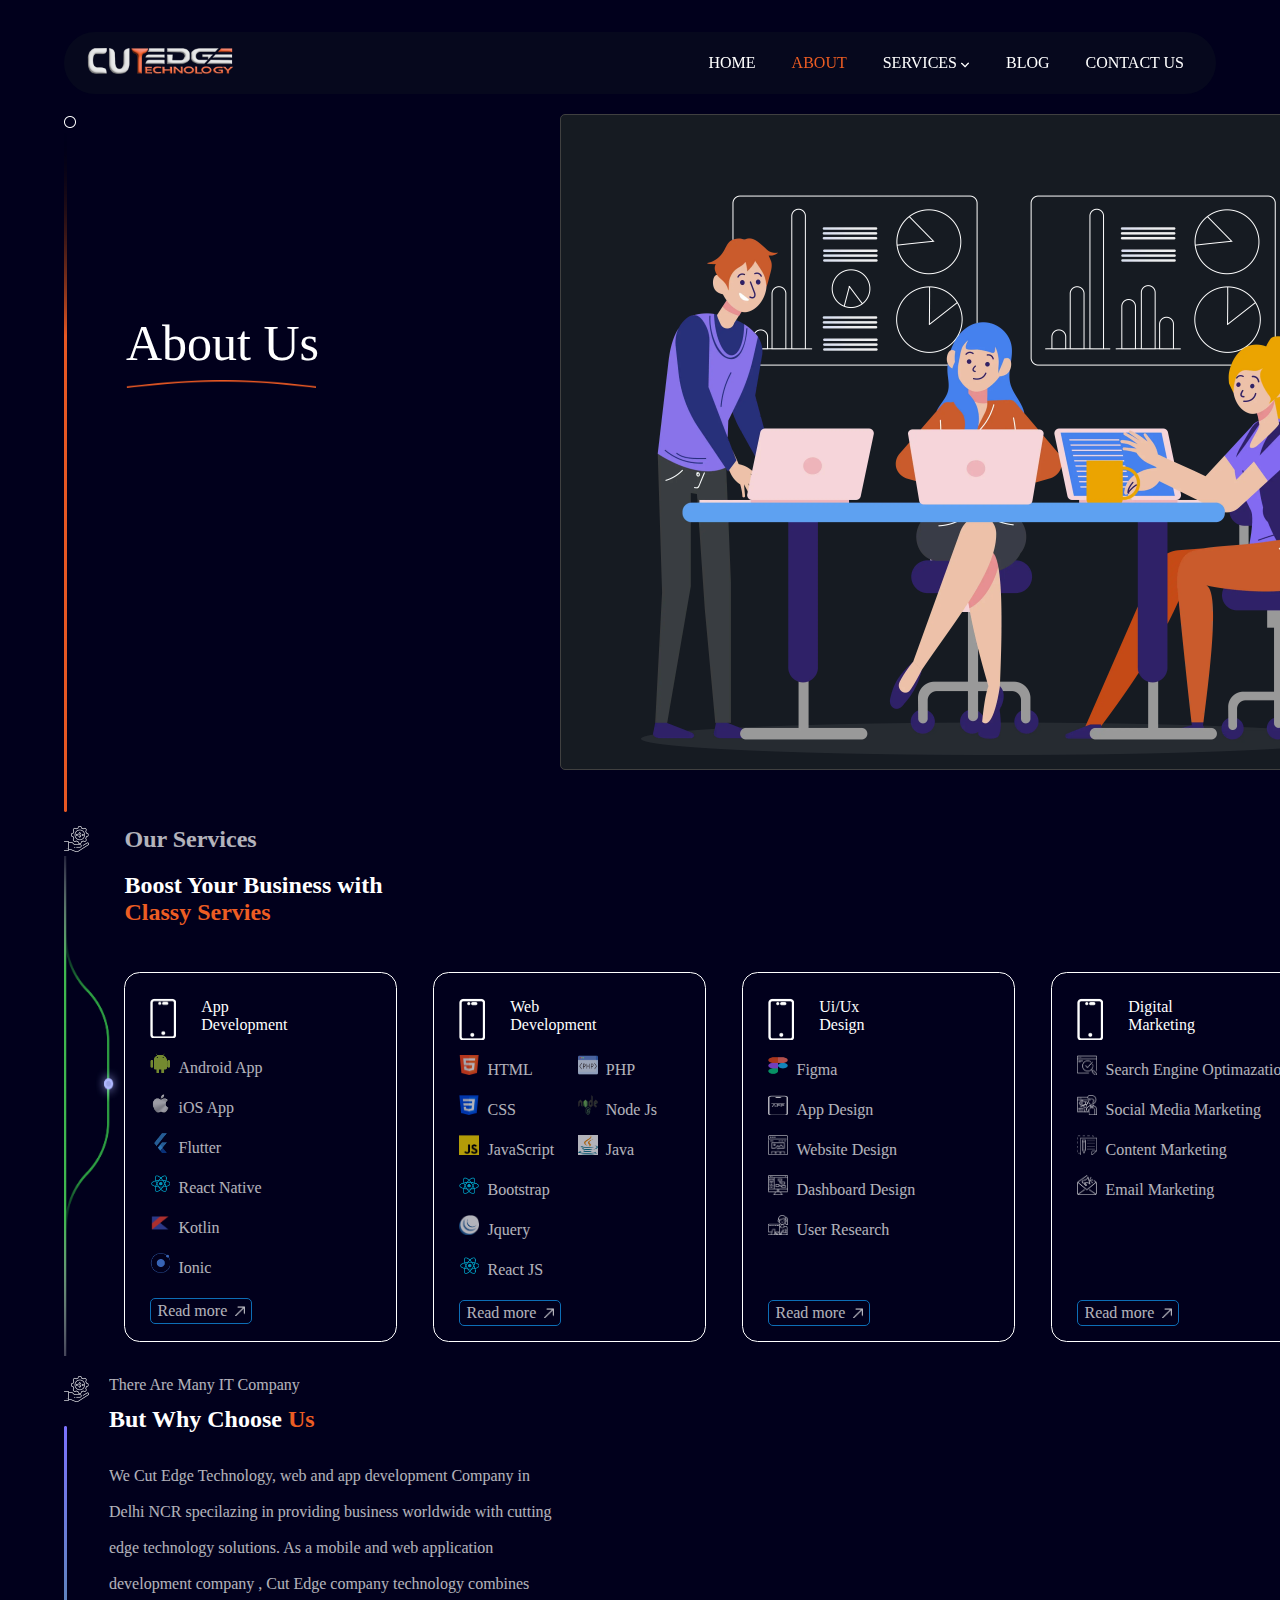
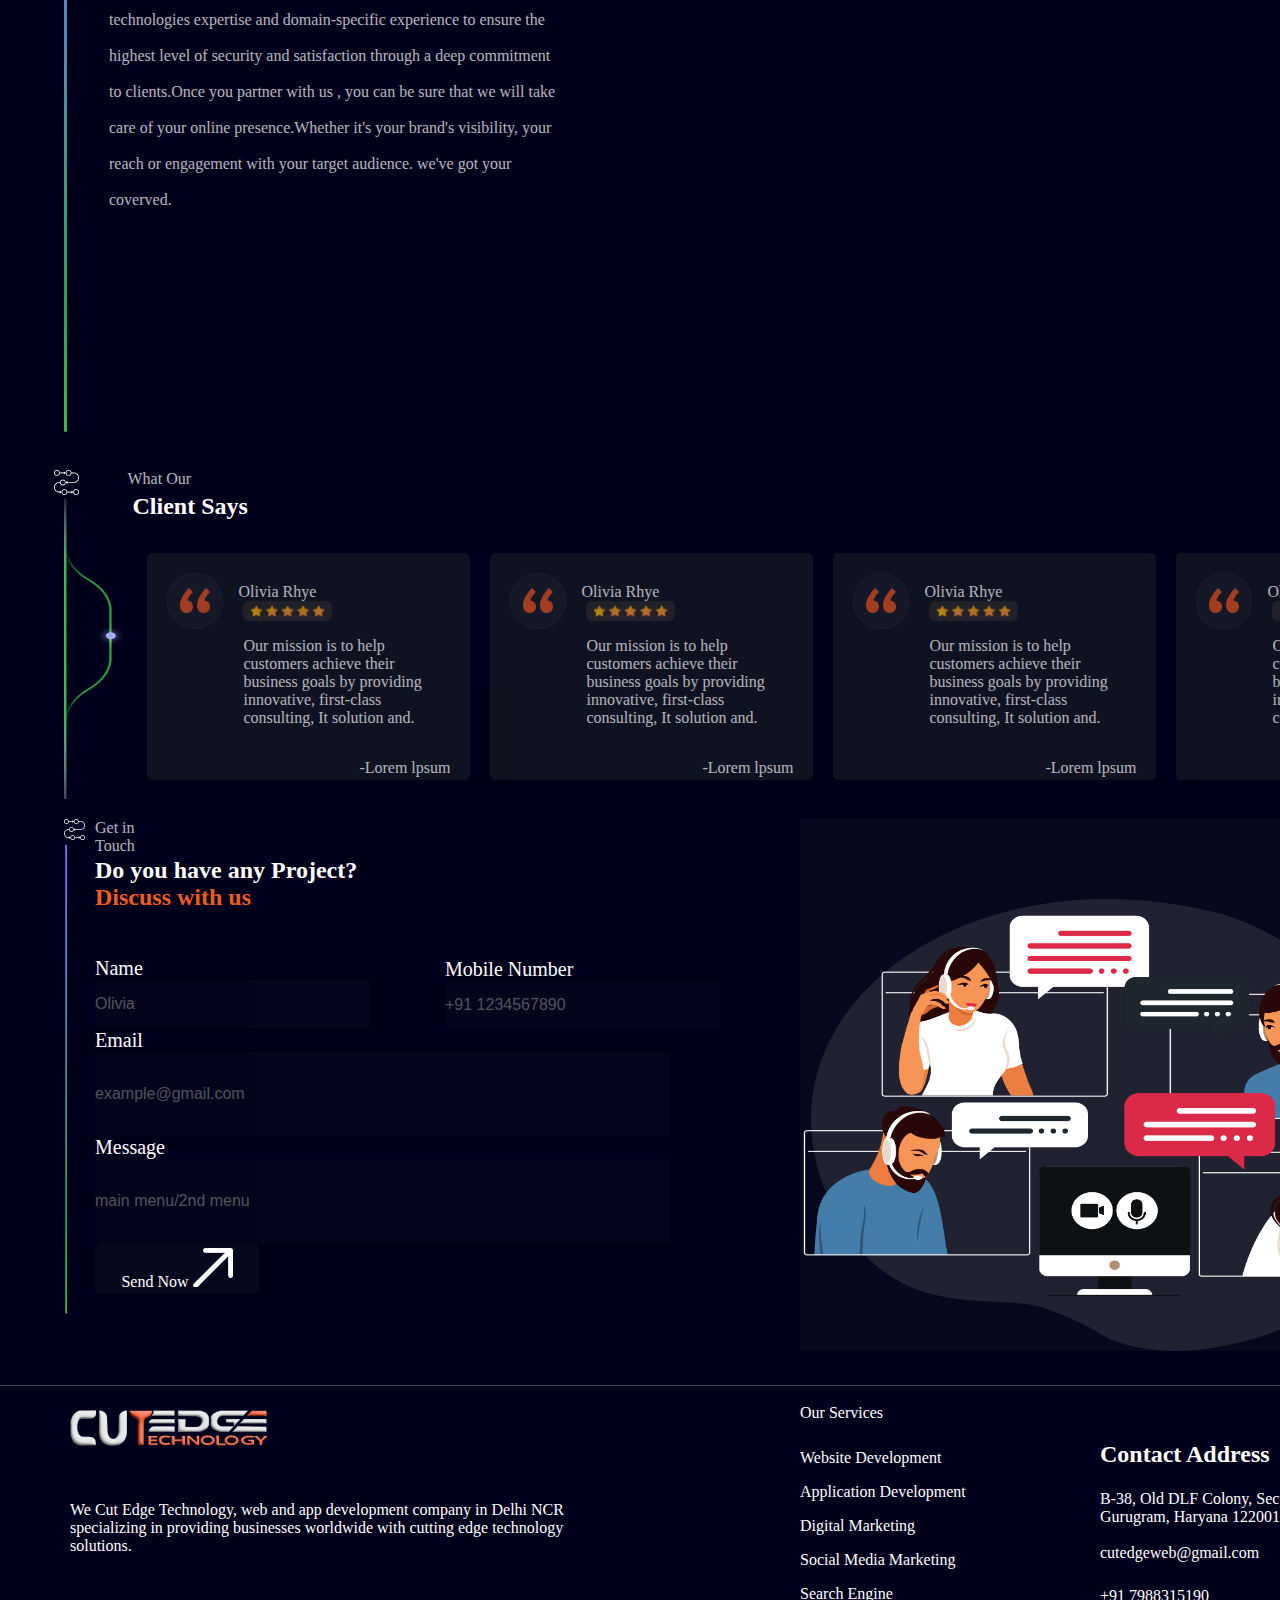
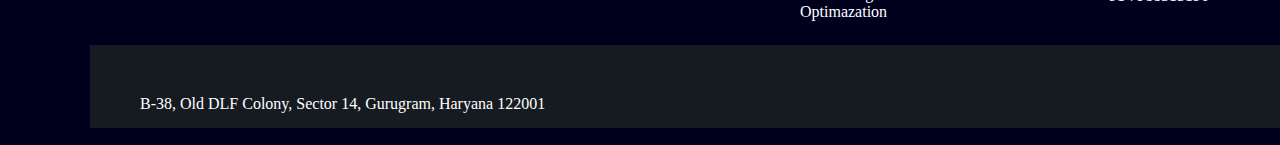
<file: About Page/aboutHtml/index.html>
<!DOCTYPE html>
<html lang="en">
<head>
    <meta name="viewport" content="width=device-width, initial-scale=1.0">
    <meta charset="utf-8" />
    <meta charset="UTF-8">
    <meta http-equiv="X-UA-Compatible" content="IE=edge" />
    <meta http-equiv="X-Content-Type-Options" content="nosniff" />
    <meta http-equiv="X-XSS-Protection" content="1; mode=block" />
    <meta name="viewport" content="width=device-width, initial-scale=1.0, maximum-scale=1.0, user-scalable=no" />
    <meta name="robots" content="noindex, nofollow" />
    <meta charset="utf-8" />
    <title>About Page</title>
    <link rel="icon" href="../pictures/favicon.png">
    <link rel="stylesheet" href="../aboutCSS/style.css" >
    <link rel="stylesheet" href="https://cdnjs.cloudflare.com/ajax/libs/font-awesome/6.0.0-beta3/css/all.min.css">


    <style>
        .flex-container {
          display: flex;
          
        }

        html, body {
            overflow-x: hidden;
            margin: 0;
             padding: 0;
        } 

        
         * {
            box-sizing: border-box;
        } 

        footer {
            width: 100%;
            background-color: #333;
            color: #fff;
            text-align: center;
            padding: 20px 0;
            overflow: hidden;
        }


    </style>

</head>
<body>
    
        <div class="header-container">
            <div class="headers">
                <div class="logo">
                    <a href="#" class="logo"><img src="../images/Header/logo.png" alt="Logo"></a>
                </div>
                <div class="navbar">
                    <span>  <a href="#home" >HOME</a></span>
                    <span> <a href="#about"  class="active" style="color: rgba(237, 93, 35, 1) ";>ABOUT</a></span>
                    <span> <a href="#skills">SERVICES</a>
                        <img src="../images/Header/dropdown.png">
                    </span>
                    <span><a href="#blog">BLOG</a></span>
                    <span><a href="#contact-form">CONTACT US</a></span>
                </div>
        </div>
    </div>



    <div class="about-section">
        <div class="about">
            <div class="dot-section">
                <img src="../images/About/dot.png">
            </div>
            <div class="line-section">
                <img src="../images/About/line.png">
            </div>
        </div>
    
        <div class="left-section">
            <div class="heading">
                <span>About Us</span>
                <img src="../images/About/aboutline.png">
    
            </div>
    
        </div>
    
        <div class="right-section">
            <div  class="image" >
                <img height="560px" width="711px" src="../images/About/Frame (5).webp">
                
            </div>
            
        </div>
    
    </div> 

















<div class="services-section">
            
    <div class="services">
        <div class="dot-section">
            <img src="../images/sPicture/dot21.png">
        </div>

        <div class="line-section">
            <img src="../images/sPicture/line2.png">
        </div>
        
    </div>
        
    <div class="left-section">
        <div class="title-box">
            <h3>Our Services</h3>
            
        </div><br>
        
        <div class="description">
        <h3>Boost Your Business with <br><span style="color:rgba(237, 93, 35, 1);">Classy Servies</span></h3>
        </div>
        <div class="flex-container">
            <div class="card-section">
                <div class="heading-card">
                    <img height="40.24px" width="25.81px" src="../images/sPicture/photo.png">
                     <h3>App<br> Development</h3>
                </div>
                
                    <ul class="card-items">
                        <li><img height="20px" width="20px" src="../images/sPicture/Andriod-app.png"> &nbsp;Android App</li>
                        <li><img height="20px" width="20px" src="../images/sPicture/ios.png"> &nbsp;iOS App</li>
                        <li><img height="20px" width="20px" src="../images/sPicture/flutter.png"> &nbsp;Flutter</li>
                        <li><img height="20px" width="20px" src="../images/sPicture/react.png"> &nbsp;React Native</li>
                        <li><img height="20px" width="20px" src="../images/sPicture/kotlin.png"> &nbsp;Kotlin</li>
                        <li><img height="20px" width="20px" src="../images/sPicture/ionic.png"> &nbsp;Ionic</li>
                    </ul>

                    <button>Read more &nbsp;<img height="10px" width="10px" src="../images/sPicture/arrow1.png"></button>
                
                
            </div>
            <div class="card-section">
                <div class="heading-card">
                    <img height="42.24px" width="25.81px" src="../images/sPicture/photo.png">
                     <h3>Web<br> Development</h3>
                </div>
                <div>
                    
                </div>
                    <ul class="card-items">
                        <li><img height=" 20px" width="20px" src="../images/sPicture/html.png"> &nbsp;HTML</li>
                        <li><img height=" 20px" width="20px" src="../images/sPicture/css.png"> &nbsp;CSS<li>
                        <li> <img height="20px" width="20px" src="../images/sPicture/js.png"> &nbsp;JavaScript</li>
                        <li> <img height="20px" width="20px" src="../images/sPicture/bootstrap.png"> &nbsp;Bootstrap</li>
                        <li> <img height="20px" width="20px" src="../images/sPicture/jquery.png"> &nbsp;Jquery</li>
                        <li> <img height="20px" width="20px" src="../images/sPicture/react.png"> &nbsp;React JS</li>

                         <li> <img height="20px" width="20px" src="../images/sPicture/php.png"> &nbsp;PHP</li>
                        <li> <img height="20px" width="20px" src="../images/sPicture/node.png"> &nbsp;Node Js</li>
                        <li> <img height="20px" width="20px" src="../images/sPicture/java.png"> &nbsp;Java</li>
                    </ul>

                    <button>Read more &nbsp;<img height="10px" width="10px" src="../images/sPicture/arrow1.png"></button>
            </div>
            <div class="card-section">
                <div class="heading-card">
                    <img height="42.24px" width="25.81px" src="../images/sPicture/photo.png">
                     <h3>Ui/Ux<br> Design</h3>
                </div>
                
                    <ul class="card-items">
                        <li> <img height="20px" width="20px" src="../images/sPicture/figma.png"> &nbsp;Figma</li>
                        <li> <img height="20px" width="20px" src="../images/sPicture/Appdesign.png"> &nbsp;App Design</li>
                        <li> <img height="20px" width="20px" src="../images/sPicture/websitedesign.png"> &nbsp;Website Design</li>
                        <li> <img height="20px" width="20px" src="../images/sPicture/Deshboarddesign.png"> &nbsp;Dashboard Design</li>
                        <li> <img height="20px" width="20px" src="../images/sPicture/usersearch.png"> &nbsp;User Research</li>
                    </ul>

                    <button>Read more &nbsp;<img height="10px" width="10px" src="../images/sPicture/arrow1.png"></button>
            </div>
            <div class="card-section">
                <div class="heading-card">
                    <img height="42.24px" width="25.81px" src="../images/sPicture/photo.png">
                     <h3>Digital<br> Marketing</h3>
                </div>
                
                    <ul class="card-items">
                        <li> <img height="20px" width="20px" src="../images/sPicture/SearchEngine.png"> &nbsp;Search Engine Optimazation</li>
                    
                    <li> <img height="20px" width="20px" src="../images/sPicture/Socialmedia.png"> &nbsp;Social Media Marketing</li>

                    <li> <img height="20px" width="20px" src="../images/sPicture/contentmarketing.png"> &nbsp;Content Marketing</li>

                    <li> <img height="20px" width="20px" src="../images/sPicture/email.png"> &nbsp;Email Marketing</li>

                    </ul>

                    <button>Read more &nbsp;<img height="10px" width="10px" src="../images/sPicture/arrow1.png"></button>

                    
            </div>
        </div>
    </div>    
</div>










<div class="choose-section">
    <div class="choose">
        <div class="dot-section">
            <img src="../images/Choose/dot.png">

        </div>
        <div class="line-section">
            <img src="../images/Choose/line.png">
        </div>
    </div>


    <div class="left-section">
        <div class="left">
            <span>There Are Many IT Company</span>

        </div>
        <div class="left1">
            <h2>But Why Choose <span style="color:rgba(237, 93, 35, 1);">Us</span></h2>

        </div>

        <div class="description-section">
            <div class="description">
                <span>We Cut Edge Technology, web and app development Company in Delhi NCR specilazing in providing business worldwide with cutting edge technology solutions. As a mobile and web application development company , Cut Edge company technology combines technologies expertise and domain-specific experience to ensure the highest level of security and satisfaction through a deep commitment to clients.Once you partner with us , you can be sure that we will take care of your online presence.Whether it's your brand's visibility, your reach or engagement with your target audience. we've got your coverved.
                </span>
            </div>


            <div></div>
        </div>

        
    </div>

    


</div>



























<div class="client-section">
    <div class="client">
        <div class="dot-section">
            <img src="../images/client/dot7.png">
        </div>   
        <div class="line-section">
            <img src="../images/client/line2.png">
        </div>  
    </div>    
    <div class="left-section">
        <div class="heading-section">
            <h3>What Our</ph3>    
        </div>  
        <div class="discribe-section">
            <h2>Client Says</h2> 
        </div>  
        <div class="review-section">
            <div class="flex-container">
                <div class="card-section">
                    <img height="56px" width="56px" src="../images/client/arrow.png">
                    <div class="heading-card">
                        
                         <h3>Olivia Rhye</h3>
                         <img src="../images/client/star.png">
                         <div class="card-items">
                            <p>Our mission is to help customers achieve their business goals by providing innovative, first-class consulting, It solution and.</p>
                            <p class="name">-Lorem lpsum</p>
                            
                        </div>  
                    </div>       
                </div>
            </div>   
            <div class="flex-container">
                <div class="card-section">
                    <img height="56px" width="56px" src="../images/client/arrow.png">
                    <div class="heading-card">
                         <h3>Olivia Rhye</h3>
                         <img src="../images/client/star.png">
                         <div class="card-items">
                            <p>Our mission is to help customers achieve their business goals by providing innovative, first-class consulting, It solution and.</p>
                            <p class="name">-Lorem lpsum</p>    
                        </div>  
                    </div>  
                </div>  
            </div>  
        

            <div class="flex-container">
                <div class="card-section">
                    <img height="56px" width="56px" src="../images/client/arrow.png">
                    <div class="heading-card">
                        
                         <h3>Olivia Rhye</h3>
                         <img src="../images/client/star.png">
                         <div class="card-items">
                            <p>Our mission is to help customers achieve their business goals by providing innovative, first-class consulting, It solution and.</p>
                            <p class="name">-Lorem lpsum</p>
                            
                        </div>  
                    </div>  
             </div>  
         </div>   
            <div class="flex-container">
                <div class="card-section">
                    <img height="56px" width="56px" src="../images/client/arrow.png">
                    <div class="heading-card">
                        
                         <h3>Olivia Rhye</h3>
                         <img src="../images/client/star.png">
                         <div class="card-items">
                            <p>Our mission is to help customers achieve their business goals by providing innovative, first-class consulting, It solution and.</p>
                            <p class="name">-Lorem lpsum</p>    
                            </div>  
                    </div>  
   
                </div>  
                <div class="flex-container">
                    <div class="card-section">
                        <img height="56px" width="56px" src="../images/client/arrow.png">
                        <div class="heading-card">
                            
                             <h3>Olivia Rhye</h3>
                             <img src="../images/client/star.png">
                             <div class="card-items">
                                <p>Our mission is to help customers achieve their business goals by providing innovative, first-class consulting, It solution and.</p>
                                <p class="name">-Lorem lpsum</p>
                                    
                                </div>     
                        </div>  
                    </div>  
    
                    <div class="flex-container">
                        <div class="card-section">
                            <img height="56px" width="56px" src="../images/client/arrow.png">
                            <div class="heading-card">
                                
                                 <h3>Olivia Rhye</h3>
                                 <img src="../images/client/star.png">
                                 <div class="card-items">
                                    <p>Our mission is to help customers achieve their business goals by providing innovative, first-class consulting, It solution and.</p>
                                    <p class="name">-Lorem lpsum</p>
                                        
                                    </div>  
                                </div>  
                        </div>    
                    </div> 
                </div>  
            </div>            
        </div>   
       </div>  

    </div> 
</div>  








<div class="touch-section">
    <div class="touch">
        <div class="dot-section">
            <img src="../images/touchPic/dot6.png">
        </div>    
        <div class="line-section">
            <img src="../images/touchPic/line6.png">
        </div>    

    </div>    
    <div class="left-section">
        <div class="heading-section">
            <h3>Get in Touch</h3>
        </div>    
        <div class="description">
            <h2>Do you have any Project?<br><span style="color:rgba(237, 93, 35, 1);">Discuss with us</span></h2>
            <div class="full-section"></div>    
            <div class="form-section">
                <div class="form">
                    <form action="form_action.php" method="post">
                        <div class="form-group">
                            <label for="name">Name</label><br>
                            <input type="text" id="name" name="name " placeholder="Olivia">

                            
                            <div class="phone">
                                <label for="mobile">Mobile Number</label><br>
                            <input type="text" id="phone" name="phone" placeholder="+91 1234567890">
                            </div>    
                            

                            
                        </div>    

                        <div class="form1-group">
                            <label for="email">Email</label><br>
                            <input type="email" id="email" name="email" placeholder="example@gmail.com">
                        </div>    

                        <div class="form2-group">
                            <label for="message">Message</label><br>
                            <input type="messasge" id="message" name="email" placeholder="main menu/2nd menu">
                        </div>    

                        <div class="button-section">
                            <button class="custom-button" type="button">
                                Send Now <img class="arrow-img" src="../images/touchPic/arrow1.png" alt="Vector">
                            </button>
                            
        
                        </div>    

                        
                   </form>     
                    
                </div>    
            </div>    
        </div>    


    </div>    

        <div class="second-section">
            <div class="images">
                <img src="../images/touchPic/touch1.png">
            </div>    

        </div>    
        
    </div>    
</div>    
   








<div class="footer-section">
    <div class="final-section">
        <div class="footer-container">
            <img src="../images/footer-pictures/line.png">
            <div class="footer">
                <img src="../images/footer-pictures/logo.png">
            </div>
            <div class="description">
                <p>We Cut Edge Technology, web and app development company in Delhi NCR specializing in providing businesses worldwide with cutting edge technology solutions.</p>
            </div>
            <div class="ourServices">
                <div class="Servicesss">
                    <h3>Our Services</h3>
                </div>
                
                <div class="Services1">
                    <p>Website Development</p>
                    <p>Application Development</p>
                    <p>Digital Marketing </p>
                    <p>Social Media Marketing</p>
                    <p>Search Engine Optimazation</p>

                </div>

            </div>

            <div class="Contact-section">
                <div class="contact">
                    <div class="content-section">
                        <h2>Contact Address</h2>
                    </div>
                    <div class="detail-section">
                        <p>B-38, Old DLF Colony, Sector 14, Gurugram, Haryana 122001<br><br>
                        cutedgeweb@gmail.com<br><br>
                        <p>+91 7988315190</p>
                        
                    </div>
                </div>
            </div>
        </div>


        <div class="footer2">
            <div class="footer2-content">
                <h3>B-38, Old DLF Colony, Sector 14, Gurugram, Haryana 122001</h3>
            </div>
            <div class="flex-container">
            

                <div class="media-section">
                    <img src="../images/footer-pictures/facebook.png">
                    <img src="../images/footer-pictures/message.png">

                    <img src="../images/footer-pictures/linkedin.png">
                    <img src="../images/footer-pictures/github.png">


                    
    
                </div>
            </div>
        </div>
    </div>   
</div>







</body>
</html>
</file>
<file: About Page/aboutCSS/style.css>
/* reset CSS starts */

*, *::before, *::after {
    box-sizing: border-box;
    -webkit-tap-highlight-color: rgba(0,0,0,0);
    outline: none;
}

body {
    margin: 0;
    background-color: inherit;
    color: inherit;
    background: #01001c;
    color:#fff;
}

h3 {
    font-size: 1rem;
    margin: 0;
    font-weight: unset;
}

table {
    border-style: hidden;
    border-collapse: collapse;
    font-size: 1rem;
}

button {
    padding: 0;
    margin: 0;
    color: inherit;
    font: inherit;
    line-height: inherit;
    outline: none;
    border: 0;
    background: #ffffff;
    cursor: pointer;
}

a {
    text-decoration: none;
    cursor: pointer;
    color: inherit;
}

ul, ol {
    padding-inline-start: unset;
    margin-block-start: unset;
    margin-block-end: unset;
    margin-inline-start: unset;
    margin-inline-end: unset;
    list-style: none;
    margin: 0;
    padding: 0;
}

input {
    font-size: inherit;
    line-height: inherit;
    background-color: #fff;
    padding-block: 0;
    padding-inline: 0;
    padding: 0;
    margin: 0;
    border: 0;
}
/* Reset CSS Ends */




.header-container {
    margin-top: 2rem;
    width: 100%
}

    .headers {
        width: 90%;
        padding:1rem;
        margin: auto;
        display: table;
        background: #161B224a;
        backdrop-filter: blur(2px);
        border-radius:10rem;
    }

    /* .headers:hover {
        border-style:auto;
        border-color:lightgreen;

    } */

    .logo{
        display:table-cell;
        width:max-content;
    }
    .logo img{
        width:10rem;
    }
    .navbar {
        display: table-cell;
        text-align: right;
        vertical-align: middle;

    }
    .navbar span{
    margin:0 1rem;
    }

    



.about-section {
    width: 90%;
    margin:  auto;
    display: flex;
     margin-top: 20px;  
}

    .about-section .dot-section img{
        width: 12px;
        height: 12px;
    }

    .about-section .line-section img{
        width: 3px;
        height: 680px;

    }

    /* .about-section .left-section {
        width: 364px;
        height: 198px; 

    }  */

    .about-section .left-section .heading {
        width: 264px;
        height: 80px;
        font-size: 50px;
        margin-left: 50px;
        margin-top: 200px;

    }


     .about-section .left-section .heading img{
        width: 190px;
        height: 8px;
        margin-bottom: 30px;
        

    }

    .about-section .right-section .image{
        height:656px;
        width:876px;
        background-color: rgba(22, 27, 34, 1);
        border: solid 0.5px #404040;
        border-radius: 5px;
        margin-left: 170px;



        
    }
    .about-section .right-section .image img{
        
        margin: 80px;
        
    }


   








.services-section {
    width: 90%;
    margin: 1rem auto;
    display: flex;
    margin-top: -120px;
    
    }  
    
    .services-section .left-section .card-section{
        width: 273px;
        height: 370.17px;
        border:solid 1px;
        border-radius: 15.64px;
        border-color: #ffffff;
        padding: 25px;
    
    }
    .services-section .left-section .card-section .heading-card {
        display: flex;
        
    }
    .services-section .left-section .card-section .heading-card  h3{
        margin-left: 25px;
        
    }
    .services-section .left-section .card-section .card-items{
        display: flex;
        height: 260px;
    
        
        
    }
    .services-section .left-section .card-section ul{
        list-style: none;
        line-height: 40px;
        padding: 10px 0px;
        opacity: 70%;
        display: flex;
        flex-direction: column;
        flex-wrap: wrap;
    
    }
    .services-section .left-section .card-section button{
        background-color: #01001c;
        border: solid 1px rgb(19, 157, 248) ;
        border-radius: 5px;
        padding: 3px 6px;
        opacity: 70%;
    
        
    }
    
    
        .services-section .services{
            display: flex;
            flex-direction: column;
            margin-top: 130px;
            
            
    
        }
    
        .services-section .dot-section img{
            width:25px;
            height: 26pxpx;
            
            
    
        }
        .services-section .line-section img{
            width: 60.49px;
            height: 500px;
            
            
    
        }
    
        /* .services-section .left-section {
            padding: 1rem;
            margin: 0 1rem 0 0;
        } */
        .services-section .title-box{
            width: 151px;
            height: 28px;
            top: 478px;
            left: 133px;
            opacity: 70%;
            line-height: 27.58px;
            size: 24px;
            font-weight: 700;
            margin-top: 130px;
    
    
        }
        .services-section .title-box h3{
            font-size: 24px;
            /* margin-top: -20px; */
        }
    
        .services-section .description{
            width: 539px;
            height: 100px;
            /* top: 526px; */
            /* left: 133px; */
            font-weight: 700;
            font-size: 95px;
        
            letter-spacing: 2%;
            color: white;
            
        }
        .services-section .description h3{
            font-size: 24px;
        }
        
    
    
        .services-section .flex-container{
            width: 1200px;
            height: 380.17px;
            /* top: 664px;
            left: 170px; */
            gap: 36px;
    
        }
        .flex-container .app-section img{
            width: 273px;
            height: 380.17px;
            border-radius: 15.64px;   
        }
    
        .flex-container .web-section img{
            width: 273px;
            height: 380.17px;
            border-radius: 15.64px;
        }
    
        .flex-container .ui-section img{
            width: 273px;
            height: 380.17px;
            border-radius: 15.64px;
        }
        .flex-container .digital-section img{
            width: 273px;
            height: 380.17px;
            border-radius: 15.64px;
        }
 
        









.choose-section{
    width: 90%;
    margin: 1rem auto;
    display: flex;
                
}

    .choose-section .choose .dot-section img{
        width: 25px;
        height: 26px;
        

    }

    .choose-section .choose .line-section img{
        width: 3px;
        height: 606px;
        margin-top: 20px;

    }

     

    .choose-section .left-section .left{
        width: 332px;
        height: 28px;
        line-height: 17.58px;
        letter-spacing: 2%;

        opacity: 70%;
        margin-left: 20px; 

    }





    .choose-section .left1 h2{
        width: 349px;
        height: 40px;
        line-height: 40.22px;
        letter-spacing: 2%;
        size:35px;
        margin-top: -5px;
        margin-left: 20px; 

    }

    .choose-section .description {
        width: 450px;
        height: 596px;
        opacity: 70%;
        line-height: 36px;
        margin-left: 20px;

    }















        .client-section{
            width: 90%;
            margin: 1rem auto;
            display: flex;
                
                }
                .client-section .left-section .review-section{
                    display: flex;
                    
    
                
                }
                
                        .client-section .client{
                            display: flex;
                            flex-direction: column;
                            }
                
                        .client-section .dot-section img{
                            width:25px;
                            height: 26pxpx;
                            top: 487px;
                            left: 69px;
                            margin-left: -10px;
                            }
                        .client-section .line-section img{
                            width: 63.49px;
                            height: 300px;
                            top: 611px;
                            left: 83px;
                
                            }
                
                          .client-section .heading-section h3{
                                width: 114px;
                                height: 28px;
                                opacity: 70%;
                                
                
                          } 
                          .client-section .discribe-section h2{
                            width: 192px;
                            height: 40px;
                            margin-left: 5px;
                            margin-top: -5px;
                      } 
                      
                      .client-section .left-section  .review-section .heading-card h3{
                        margin-left: -5px;
                      } 
        
                
                
                      .client-section .left-section .card-section{
                        width: 323px;
                        height: 227px;
                        border:  1px;
        
                        border-radius: 5px;
                        
                        display: flex;
                         padding: 20px; 
                        background: rgba(22, 27, 34, 1);
         
                        opacity: 70%;
                
                        margin-left: 20px; 
                        
                      
          
                    }
    
    
        
                    .client-section .left-section .card-section .heading-card {
                        display: flex;
                        flex-direction: column;
                        margin-left: 20px;
                        margin-top:10px;
                        
                    }
                    .client-section .left-section .card-section .heading-card .name{
                        text-align: end;
                        
                        
                    }
                
                    .client-section .left-section .card-section .heading-card  img{
                
                        width: 89px;
                        height: 20px;
                
                
                        
                    }
                    .client-section .left-section .card-section .card-items{
                        display: flex;
                        flex-direction: column;
                        
                        
                    }
                 
                    
                
    




        .touch-section {
            width: 90%;
            margin: 1rem auto;  
            display: flex;
             
        
                      
        }  
               
                .touch-section .dot-section img{
                    width: 21px;
                    height: 21px;
                    
                    
                        
                }
                .touch-section .line-section img{
                    width: 3px;
                    height: 470px;
                    border-radius: 2.77px;
            
                
                }  
                
                .touch-section .heading-section h3{
                    width: 48px;
                    height: 28px;
                    opacity: 70%;
                    margin-left: 10px;
        
                }
                .touch-section .description h2{
                    width: 441px;
                    height: 80px;
                    margin-left: 10px;
                    margin-top: 10px;
        
                }
        
                .touch-section .image img{
                    width: 525px;
                    height: 432px;
                }
                .touch-section .second-section .images img{
                    width: 625px;
                    height: 532px;
                    padding-top: 80px;
                    margin-left: 80px;
                    color: white;
                    background-color: #161B224a;
                }
        
                .touch-section .form-group label{
                    width: 162px;
                    height: 27px;
                    font-size: 20px;
        
                }
        
                .touch-section .form-group input{
                    width: 275px;
                    height: 48px;
                    background-color: #161B224a;
                    opacity: 70%;
                    color: white;
                    border-radius: 5px;
        
                    
                }
        
                .touch-section .form1-group label{
                    width: 162px;
                    height: 27px;
                    font-size: 20px;
        
                }
        
        
                .touch-section .form1-group input{
                    width: 575px;
                    height: 84px;
                    background-color: #161B224a;
                     opacity: 70%; 
                    
        
        
                    
                } 
        
        
                .touch-section .form2-group label{
                    width: 162px;
                    height: 27px;
                    font-size: 20px;
        
                }
        
        
                .touch-section .form2-group input{
                    width: 575px;
                    height: 84px;
                    background-color: #161B224a;
                    opacity: 70%;
                    color: white;
                    border-radius: 5px;
        
        
                    
                }
                .touch-section .phone{
                    margin-top:-70px ;
                }
        
                .touch-section .phone label{
                    width: 162px;
                    height: 27px;
                    font-size: 20px;
                    margin-left: 350px;
                    
        
                }
        
        
                .touch-section .phone input{
                    width: 275px;
                    height: 48px;
                    background-color: #161B224a;
                    opacity: 70%;
                    color: white;
                    border-radius: 5px;
                    margin-left: 350px;
        
        
                    
                }
                .touch-section .custom-button{
                    width: 164px;
                    height: 51px;
                }
        
        
                .touch-section .form-section{
                    margin-left: 10px;
                } 
         
                .touch-section .touch  .second-section .images img{
                    width: 1625px;
                    height: 425px;
        
                }
                .touch-section .button-section .custom-button{
                    color: white;
                    background-color: #161B224a;
                    border-radius: 3px;


                }
            

        
        


    
    



        .footer-section{
            width: 100%;
            margin: 1rem auto;
            display: flex;
        
        } 


        
            .footer-section .final-section{
                width: 1440px;
                height: 341px;
        
            }
            .footer-section  .footer-container{
                width: 1300px;
                height: 184px;
        
            }
            .footer-section .footer-container img{
                width: 1440px;
        
                
            }
        
            .footer-section .final-section .footer-container .footer img{
                width:197px ;
                height: 38px;
                margin-left: 70px;
                margin-top: 20px;
        
            }
            .footer-section .final-section .footer-container .description p{
                width: 528px;
                height: 87px;
                margin-left: 70px;
                margin-top: 20px;
                padding-top: 30px;
        
        
            }
        
            .footer-section .final-section .ourServices {
                width: 176px;
                height: 184;
                margin-left: 800px;
                margin-top: -170px;
        
        
            }
        
            .footer-section .final-section .ourServices .Servicesss h3{
                width: 111px;
                height: 29px;
        
            }
        
            .footer-section .final-section .ourServices .Servicesss .Services1 p{
                width: 176px;
                height: 139px;
            }
        
        
            
        
            .footer-section .final-section .Contact-section{
                width: 270px;
                height: 126px;
        
            }
        
            .footer-section .final-section .Contact-section .contact{
                margin-left: 1100px;
                margin-top: -200px;
            }
        
        
            .footer-section .final-section .Contact-section .contact .content-section h2{
                width: 1251px;
                height: 29px;
        
            }
        
            .footer-section .final-section .Contact-section .contact .detail-section p{
                width: 270px;
                height: 81px;
        
            }
        
             .footer-section .final-section .footer2{
                background-color: rgba(22, 27, 34, 1);
                margin-left: 90px;
                margin-top: 90px;
                width: 100%;
                height: 100px;
        
            } 
        
            .footer-section .final-section .footer2 .footer2-content h3{
                width: 469px ;
                height: 24px;
                padding-left: 50px;
                padding-top: 50px;
                
            }
        
        
            
        
            .footer-section .final-section .footer2 .flex-container{
                display:flex;
                
                
            }
        
            .footer-section .final-section .footer2 .flex-container .media-section{
                width: 278px;
                height: 40px;
                margin-left: 1200px;
                margin-top: -10px;
        
                
            }
        
            .footer-section .final-section .footer2 .flex-container .media-section img{
                width: 26px;
                height: 27px;
                margin-left: 10px;
        
            
            }
</file>
